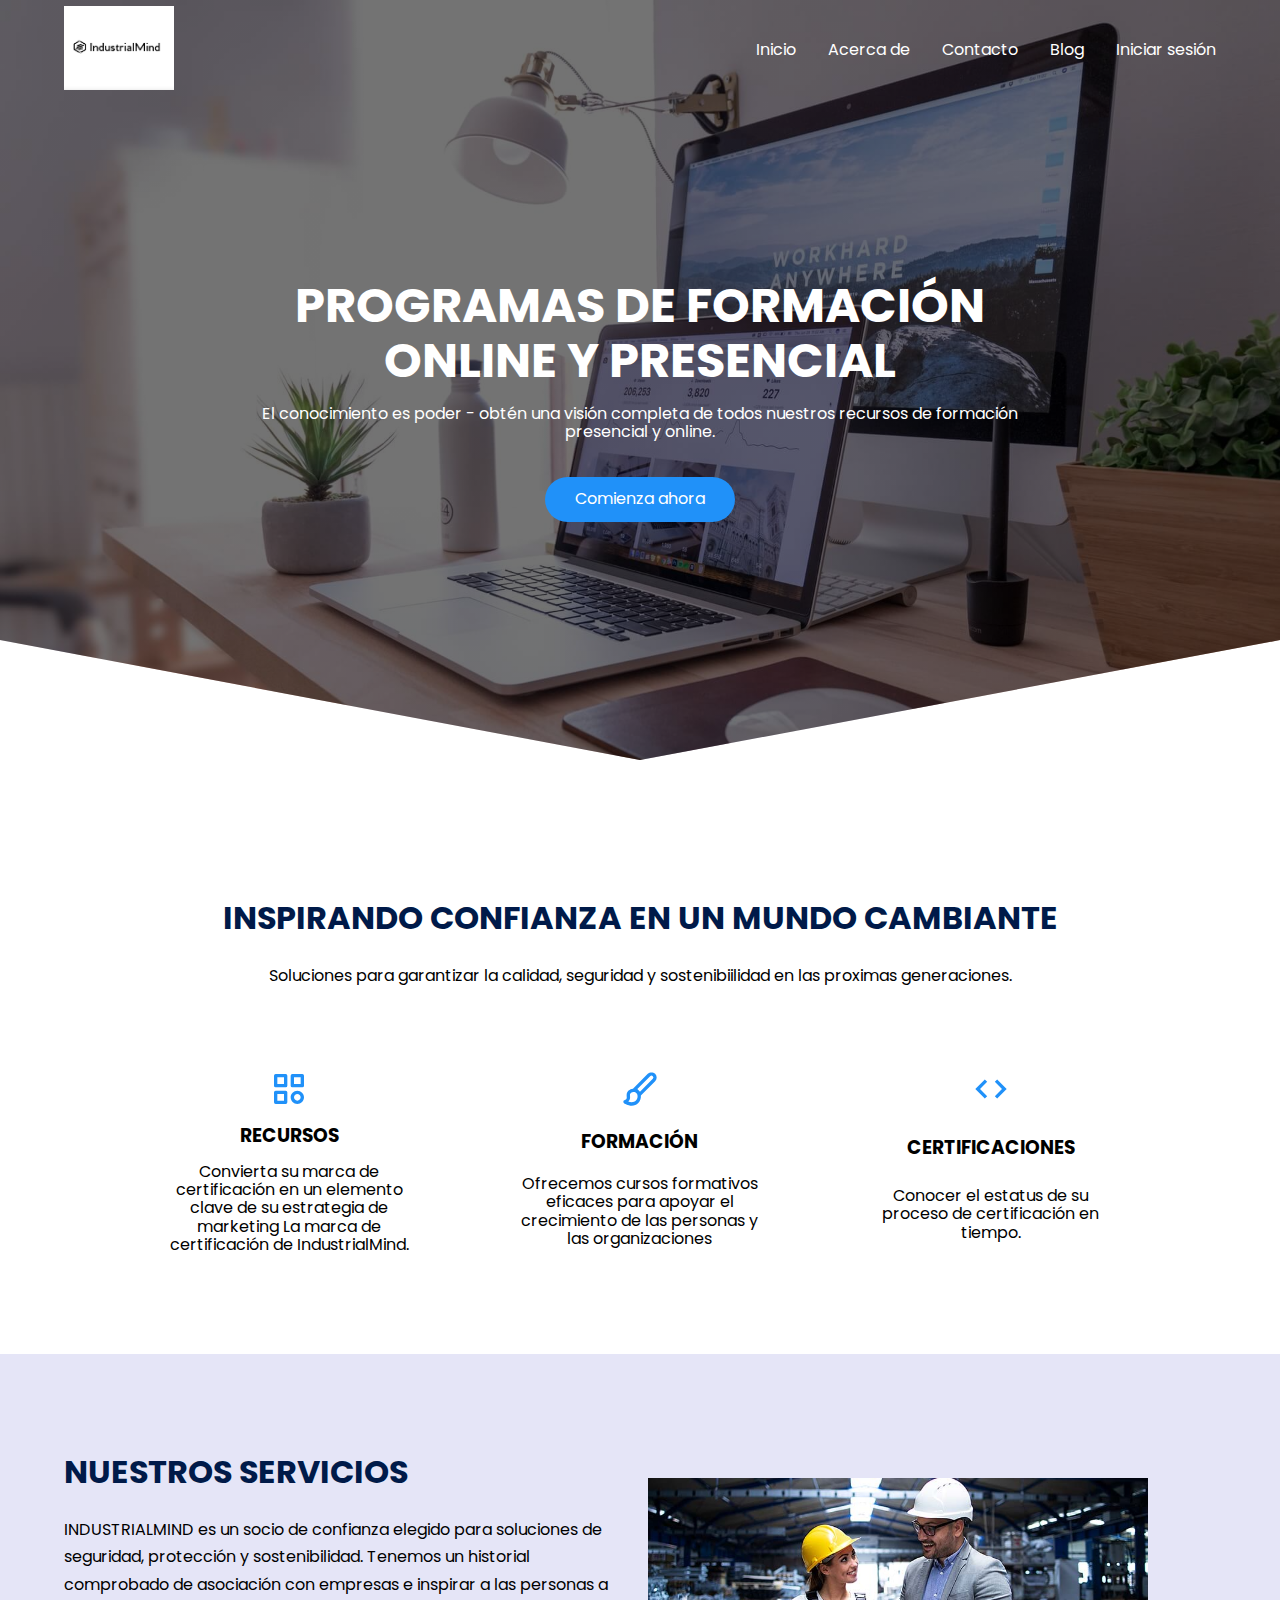
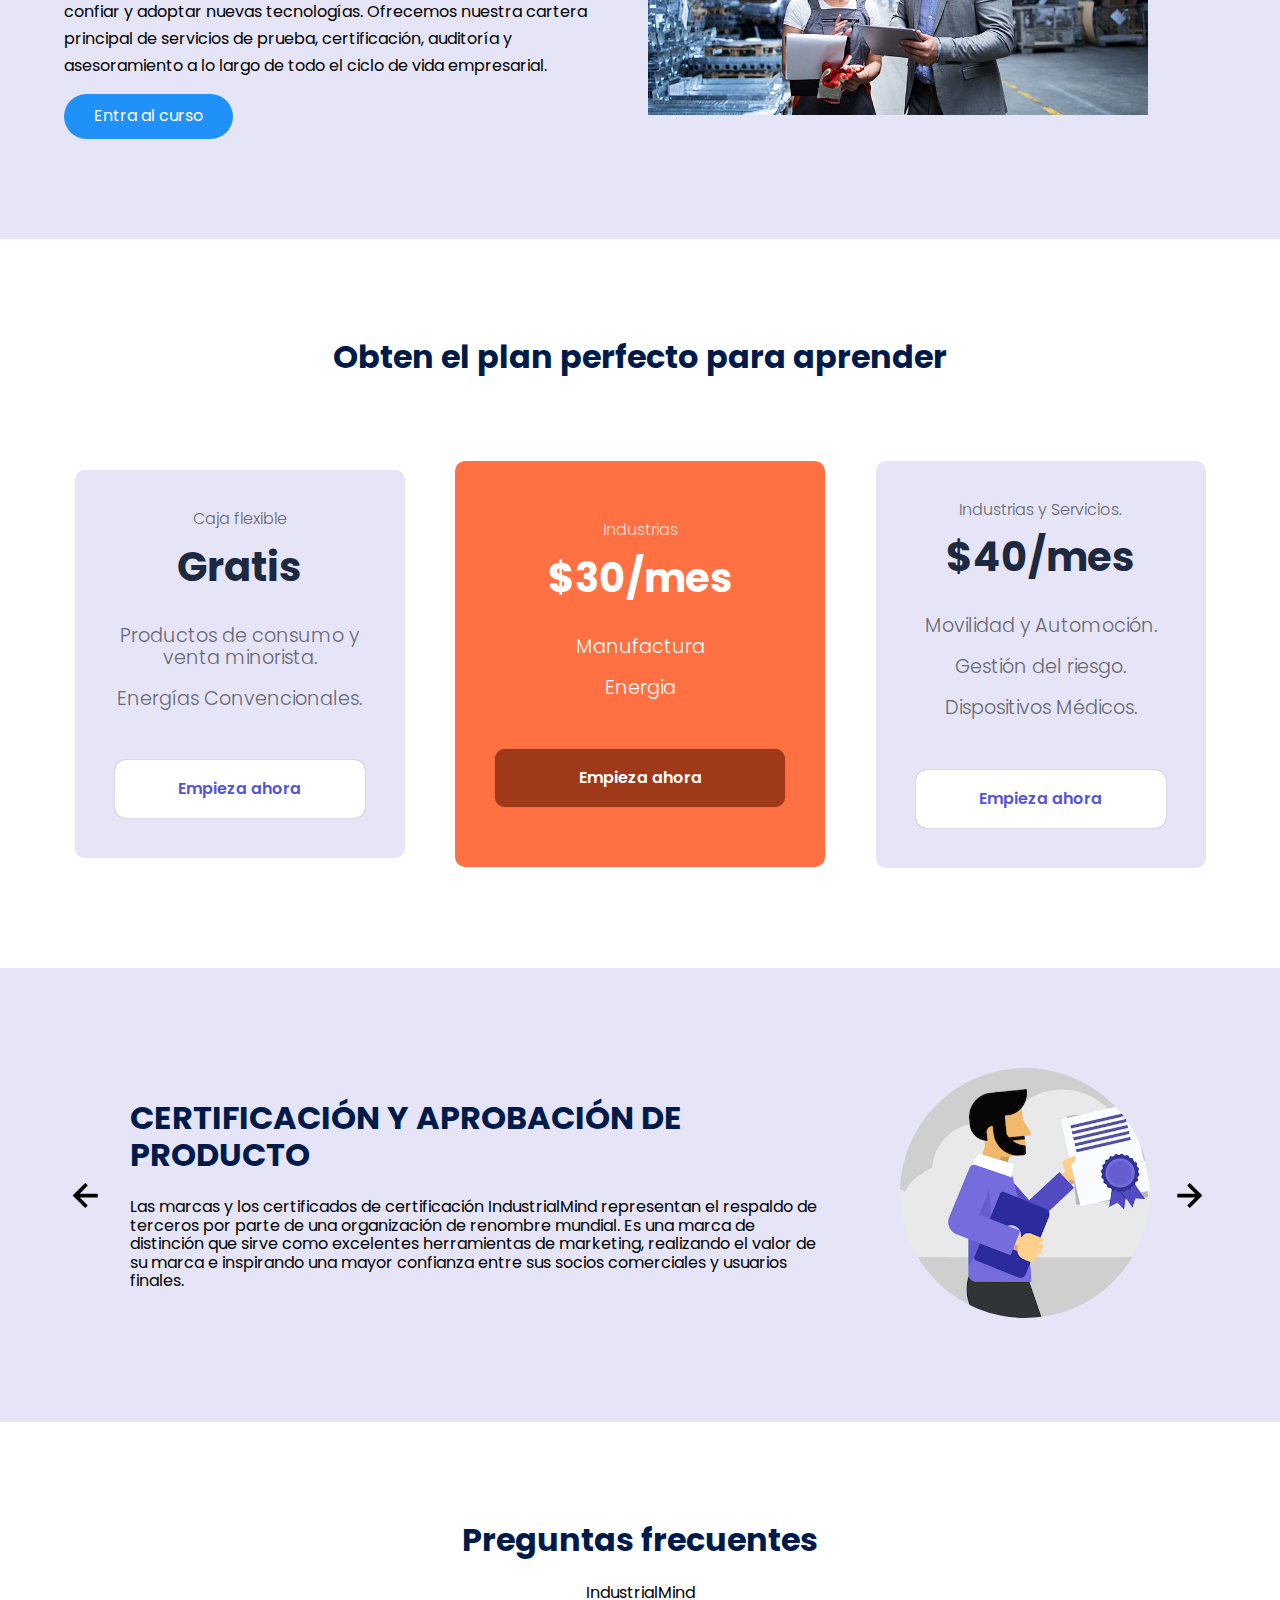
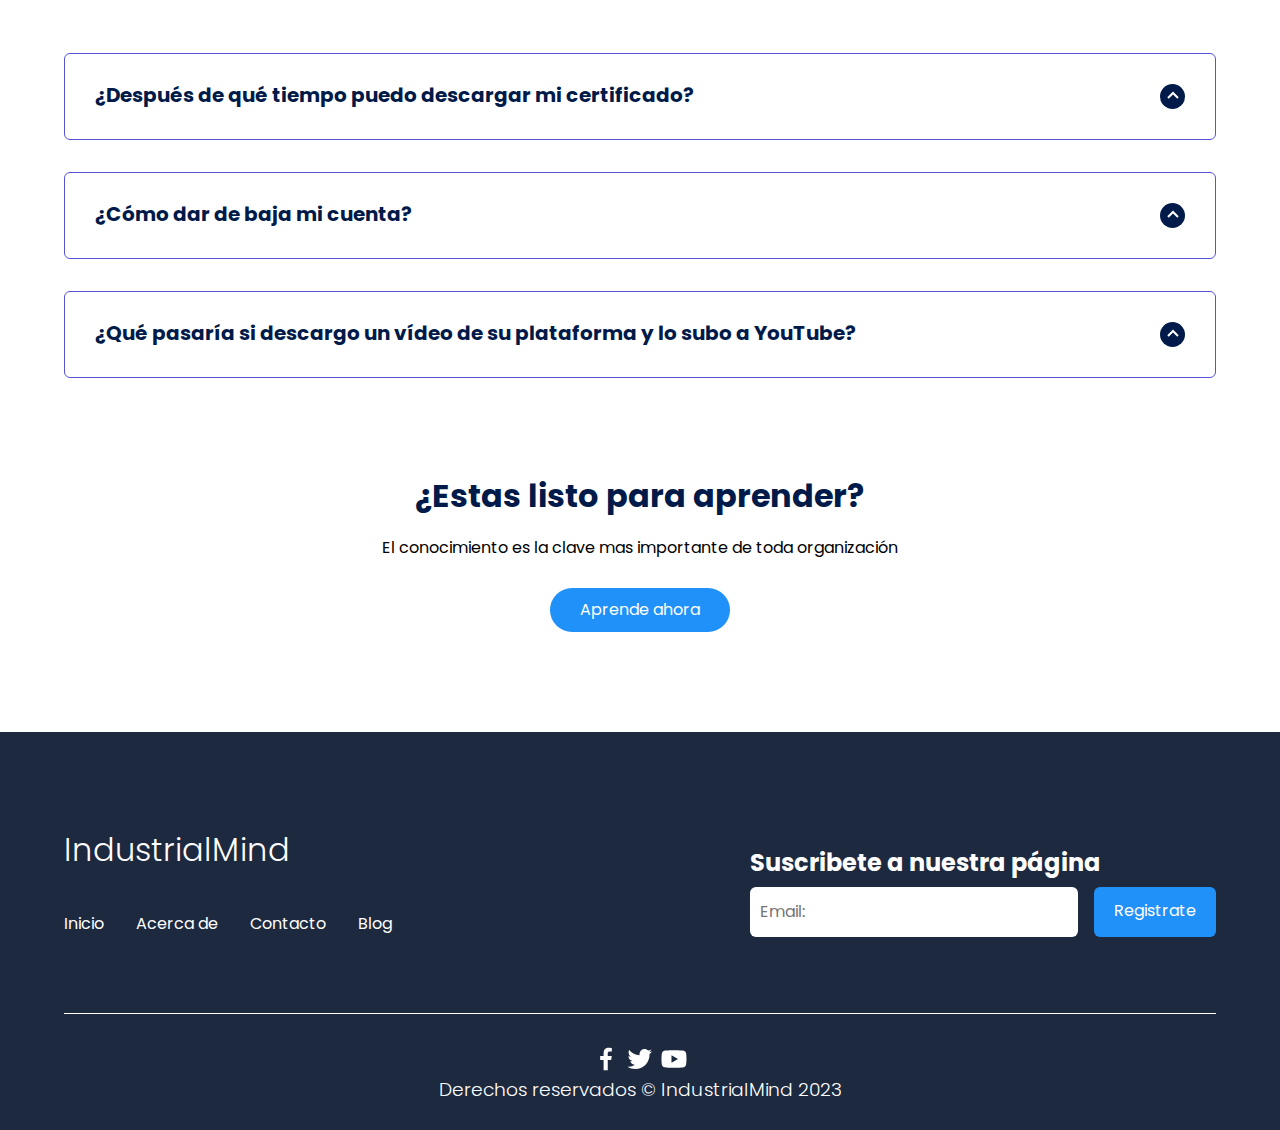
<file: index.html>
<!DOCTYPE html>
<html lang="es">

<head>
    <meta charset="UTF-8">
    <meta http-equiv="X-UA-Compatible" content="IE=edge">
    <meta name="viewport" content="width=device-width, initial-scale=1.0">
    <title>INDUSTRIALMIND</title>
    <link rel="shortcut icon" href="./images/icono.jpg" type="image/x-icon">
    <link rel="stylesheet" href="./css/normalize.css">
    <link rel="stylesheet" href="./css/estilos.css">
</head>

<body>

    <header class="hero">
        <nav class="nav container">
            <div class="nav__logo">
                <img src="./images/icono.jpg" width="110px">
            </div>

            <ul class="nav__link nav__link--menu">
                <li class="nav__items">
                    <a href="#" class="nav__links">Inicio</a>
                </li>
                <li class="nav__items">
                    <a href="#" class="nav__links">Acerca de</a>
                </li>
                <li class="nav__items">
                    <a href="#" class="nav__links">Contacto</a>
                </li>
                <li class="nav__items">
                    <a href="#" class="nav__links">Blog</a>
                </li>
                <li class="nav__items">
                    <a href="formulario.html" class="nav__links">Iniciar sesión</a>
                </li>

                <img src="./images/close.svg" class="nav__close">
            </ul>

            <div class="nav__menu">
                <img src="./images/menu.svg" class="nav__img">
            </div>
        </nav>

        <section class="hero__container container">
            <h1 class="hero__title">PROGRAMAS DE FORMACIÓN ONLINE Y PRESENCIAL</h1>
            <p class="hero__paragraph">El conocimiento es poder - obtén una visión completa de todos 
                nuestros recursos de formación presencial y online.
            </p>
            <a href="#" class="cta">Comienza ahora</a>
        </section>
    </header>

    <main>
        <section class="container about">
            <h2 class="subtitle">INSPIRANDO CONFIANZA EN UN MUNDO CAMBIANTE  </h2>
            <p class="about__paragraph">Soluciones para garantizar la calidad, seguridad y sostenibiilidad en las proximas generaciones.   </p>

            <div class="about__main">
                <article class="about__icons">
                    <img src="./images/shapes.svg" class="about__icon">
                    <h3 class="about__title">RECURSOS</h3>
                    <p class="about__paragrah">Convierta su marca de certificación en un elemento clave de su estrategia de marketing 
                        La marca de certificación de IndustrialMind.</p>
                </article>

                <article class="about__icons">
                    <img src="./images/paint.svg" class="about__icon">
                    <h3 class="about__title">FORMACIÓN</h3>
                    <p class="about__paragrah">Ofrecemos cursos formativos eficaces para apoyar el crecimiento de las personas y las organizaciones</p>
                </article>

                <article class="about__icons">
                    <img src="./images/code.svg" class="about__icon">
                    <h3 class="about__title">CERTIFICACIONES</h3>
                    <p class="about__paragrah">Conocer el estatus de su proceso de certificación en tiempo.</p>
                </article>
            </div>
        </section>

        <section class="knowledge">
            <div class="knowledge__container container">
                <div class="knowledege__texts">
                    <h2 class="subtitle">NUESTROS SERVICIOS</h2>
                    <p class="knowledge__paragraph">INDUSTRIALMIND es un socio de confianza elegido para soluciones de seguridad, 
                        protección y sostenibilidad. Tenemos un historial comprobado de asociación con empresas e inspirar 
                        a las personas a confiar y adoptar nuevas tecnologías. Ofrecemos nuestra cartera principal de servicios 
                        de prueba, certificación, auditoría y asesoramiento a lo largo de todo el ciclo de vida empresarial.</p>
                    <a href="#" class="cta">Entra al curso</a>
                </div>

                <figure class="knowledge__picture">
                    <img src="./images/CursosIndustrial.jpg" class="knowledge__img">
                </figure>
            </div>
        </section>

        <section class="price container">
            <h2 class="subtitle">Obten el plan perfecto para aprender</h2>

            <div class="price__table">
                <div class="price__element">
                    <p class="price__name">Caja flexible</p>
                    <h3 class="price__price">Gratis</h3>

                    <div class="price__items">
                        <p class="price__features">Productos de consumo y venta minorista.</p>
                        <p class="price__features">Energías Convencionales.</p>
                    </div>

                    <a href="#" class="price__cta">Empieza ahora</a>
                </div>


                <div class="price__element price__element--best">
                    <p class="price__name">Industrias</p>
                    <h3 class="price__price">$30/mes</h3>

                    <div class="price__items">
                        <p class="price__features">Manufactura</p>
                        <p class="price__features">Energia</p>
                    </div>

                    <a href="#" class="price__cta">Empieza ahora</a>
                </div>


                <div class="price__element">
                    <p class="price__name">Industrias y Servicios.</p>
                    <h3 class="price__price">$40/mes</h3>

                    <div class="price__items">
                        <p class="price__features">Movilidad y Automoción.</p>
                        <p class="price__features">Gestión del riesgo.</p>
                        <p class="price__features">Dispositivos Médicos.</p>
                    </div>

                    <a href="#" class="price__cta">Empieza ahora</a>
                </div>


            </div>
        </section>

        <section class="testimony">
            <div class="testimony__container container">
                <img src="./images/leftarrow.svg" class="testimony__arrow" id="before">

                <section class="testimony__body testimony__body--show" data-id="1">
                    <div class="testimony__texts">
                        <h2 class="subtitle">CERTIFICACIÓN Y APROBACIÓN DE PRODUCTO</h2>
                        <p class="testimony__review">Las marcas y los certificados de certificación IndustrialMind 
                            representan el respaldo de terceros por parte de una organización de renombre mundial. 
                            Es una marca de distinción que sirve como excelentes herramientas de marketing, 
                            realizando el valor de su marca e inspirando una mayor confianza entre sus socios 
                            comerciales y usuarios finales. </p>
                    </div>

                    <figure class="testimony__picture">
                        <img src="./images/Certificado.jpg" class="testimony__img">
                    </figure>
                </section>

                <section class="testimony__body" data-id="2">
                    <div class="testimony__texts">
                        <h2 class="subtitle">FORMACIÓN - Formando personas, desarrollando el futuro.</h2>
                        <p class="testimony__review">INDUSTRIALMIND Academy basada en nuestro conocimiento y experiencia obtenidos durante más de 50 años. 
                            Mediante nuestros servicios de evaluación de la conformidad ayudamos a empresas y profesionales a garantizar su seguridad y a 
                            incrementar su productividad, así como a optimizar la disponibilidad de sus instalaciones.</p>
                    </div>

                    <figure class="testimony__picture">
                        <img src="./images/formacion.jpg" class="testimony__img">
                    </figure>
                </section>

                <section class="testimony__body" data-id="3">
                    <div class="testimony__texts">
                        <h2 class="subtitle">SOMOS APASIONADOS POR LA TECNOLOGÍA Y LA SEGURIDAD DESDE EL PRIMER DÍA</h2>
                        <p class="testimony__review">Las innovaciones traen cambios radicales e impactan nuestra vida diaria de 
                            innumerables formas. En INDUSTRIALMIND, estamos dedicados a ser parte de ese progreso. Al anticiparnos a los 
                            desarrollos tecnológicos y facilitar el cambio, inspiramos confianza y creamos un futuro más seguro y 
                            sostenible. Operamos a la vanguardia de los estándares y las invenciones.</p>
                    </div>

                    <figure class="testimony__picture">
                        <img src="./images/seguridad.png" class="testimony__img">
                    </figure>
                </section>

                <img src="./images/rightarrow.svg" class="testimony__arrow" id="next">
            </div>
        </section>

        <section class="questions container">
            <h2 class="subtitle">Preguntas frecuentes</h2>
            <p class="questions__paragraph">IndustrialMind</p>

            <section class="questions__container">
                <article class="questions__padding">
                    <div class="questions__answer">
                        <h3 class="questions__title">¿Después de qué tiempo puedo descargar mi certificado?
                            <span class="questions__arrow">
                                <img src="./images/arrow.svg" class="questions__img">
                            </span>
                        </h3>

                        <p class="questions__show">Una vez que hayas terminado el curso y solicitado tu "Certificado" 
                            podrás visualizar en tu panel en un plazo de 4 días hábiles. Recuerda que debes aprobar 
                            el curso con una nota promedio mínimo de cettificación, tus actividades y tomado tu examen 
                            tipo cuestionario de preguntas. Te recomendamos que configures tu perfil para que así no 
                            tengas inconvenientes al descargar tu certificado. Ver Política de certificación.</p>
                    </div>
                </article>

                <article class="questions__padding">
                    <div class="questions__answer">
                        <h3 class="questions__title">¿Cómo dar de baja mi cuenta?
                            <span class="questions__arrow">
                                <img src="./images/arrow.svg" class="questions__img">
                            </span>
                        </h3>

                        <p class="questions__show">Para eliminar su cuenta de la plataforma, solo debe ir a su perfil 
                            y darse de baja. Una vez eliminada ya no podrá volver a recuperar su perfil.</p>
                    </div>
                </article>

                <article class="questions__padding">
                    <div class="questions__answer">
                        <h3 class="questions__title">¿Qué pasaría si descargo un vídeo de su plataforma y lo subo a YouTube?
                            <span class="questions__arrow">
                                <img src="./images/arrow.svg" class="questions__img">
                            </span>
                        </h3>

                        <p class="questions__show">No pasa nada! Pero puedes tener problemas de monetización y 
                            reclamos por derechos de autor por parte de la marca Industria Ingenieros, y terceros 
                            o asociados a nosotros. ¡Te recomendamos no realizar este acto!</p>
                    </div>
                </article>
            </section>

            <section class="questions__offer">
                <h2 class="subtitle">¿Estas listo para aprender?</h2>
                <p class="questions__copy">El conocimiento es la clave mas importante de toda organización</p>
                <a href="#" class="cta">Aprende ahora</a>
            </section>
        </section>
    </main>

    <footer class="footer">
        <section class="footer__container container">
            <nav class="nav nav--footer">
                <h2 class="footer__title">IndustrialMind</h2>

                <ul class="nav__link nav__link--footer">
                    <li class="nav__items">
                        <a href="#" class="nav__links">Inicio</a>
                    </li>
                    <li class="nav__items">
                        <a href="#" class="nav__links">Acerca de</a>
                    </li>
                    <li class="nav__items">
                        <a href="#" class="nav__links">Contacto</a>
                    </li>
                    <li class="nav__items">
                        <a href="#" class="nav__links">Blog</a>
                    </li>
                </ul>
            </nav>

            <form class="footer__form" action="#" method="#">
                <h2 class="footer__newsletter">Suscribete a nuestra página</h2>
                <div class="footer__inputs">
                    <input type="email" placeholder="Email:" class="footer__input" name="_replyto">
                    <input type="submit" value="Registrate" class="footer__submit">
                </div>
            </form>
        </section>

        <section class="footer__copy container">
            <div class="footer__social">
                <a href="#" class="footer__icons"><img src="./images/facebook.svg" class="footer__img"></a>
                <a href="#" class="footer__icons"><img src="./images/twitter.svg" class="footer__img"></a>
                <a href="#" class="footer__icons"><img src="./images/youtube.svg" class="footer__img"></a>
            </div>

            <h3 class="footer__copyright">Derechos reservados &copy; IndustrialMind 2023</h3>
        </section>
    </footer>

    <script src="./js/slider.js"></script>
    <script src="./js/questions.js"></script>
    <script src="./js/menu.js"></script>
</body>

</html>
</file>
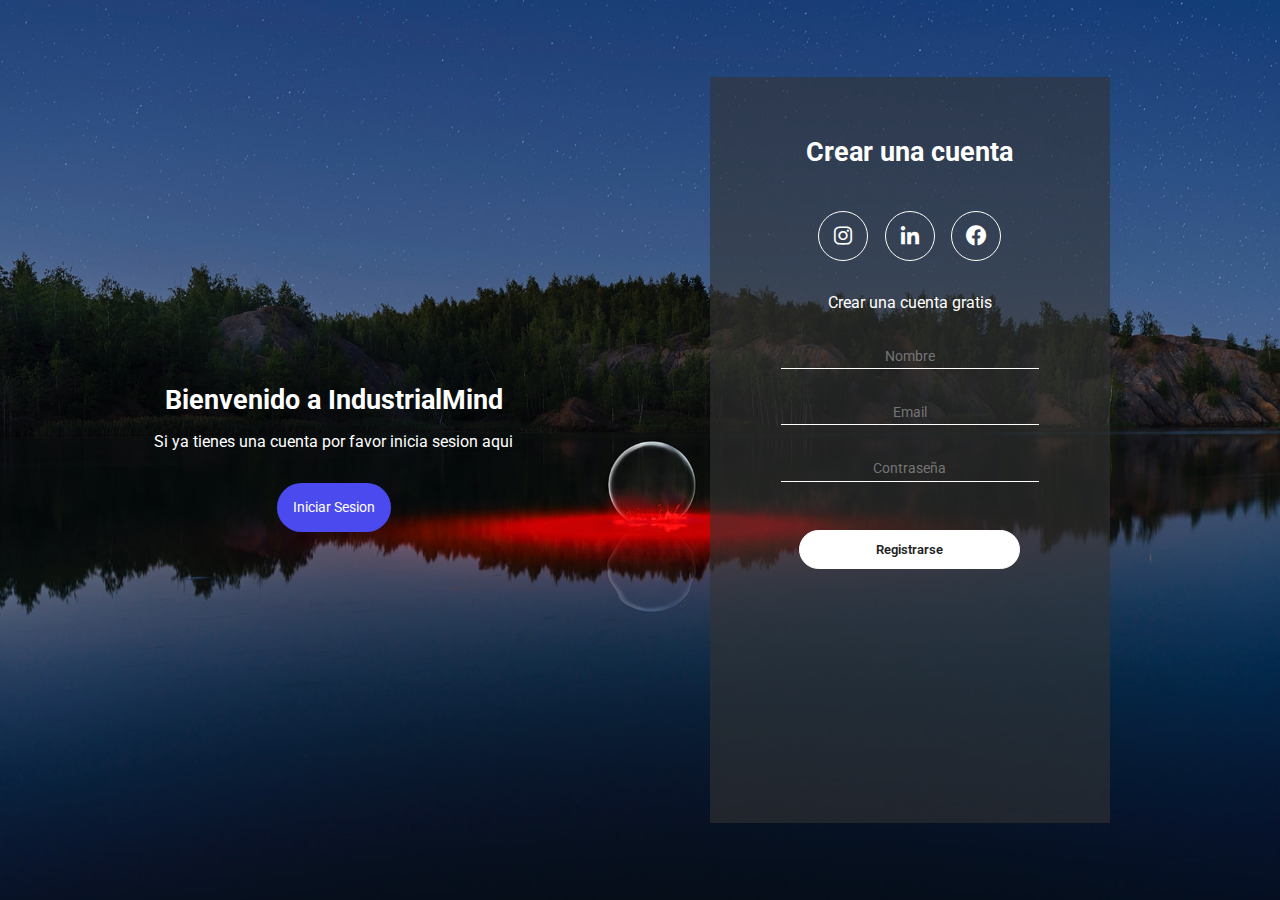
<file: formulario.html>
<!DOCTYPE html>
<html lang="en">

<head>
    <meta charset="UTF-8">
    <meta http-equiv="X-UA-Compatible" content="IE=edge">
    <meta name="viewport" content="width=device-width, initial-scale=1.0">
    <link rel="stylesheet" href="style.css">
    <link rel="preconnect" href="https://fonts.googleapis.com">
    <link rel="preconnect" href="https://fonts.gstatic.com" crossorigin>
    <link href="https://fonts.googleapis.com/css2?family=Roboto:wght@400;700&display=swap" rel="stylesheet">
    <link href='https://unpkg.com/boxicons@2.1.1/css/boxicons.min.css' rel='stylesheet'>
    <title>Bienvenido a IndustrialMind</title>
    <link rel="shortcut icon" href="./images/icono.jpg" type="image/x-icon">
</head>

<body>
    <div class="container-form sign-up">
        <div class="welcome-back">
            <div class="message">
                <h2>Bienvenido a IndustrialMind</h2>
                <p>Si ya tienes una cuenta por favor inicia sesion aqui</p>
                <button class="sign-up-btn">Iniciar Sesion</button>
            </div>
        </div>
        <form class="formulario">
            <h2 class="create-account">Crear una cuenta</h2>
            <div class="iconos">
                <div class="border-icon">
                    <i class='bx bxl-instagram'></i>
                </div>
                <div class="border-icon">
                    <i class='bx bxl-linkedin' ></i>
                </div>
                <div class="border-icon">
                    <i class='bx bxl-facebook-circle' ></i>
                </div>
            </div>
            <p class="cuenta-gratis">Crear una cuenta gratis</p>
            <input type="text" placeholder="Nombre">
            <input type="email" placeholder="Email">
            <input type="password" placeholder="Contraseña">
            <input type="button" value="Registrarse">
        </form>
    </div>
    <div class="container-form sign-in">
        <form class="formulario">
            <h2 class="create-account">Iniciar Sesion</h2>
            <div class="iconos">
                <div class="border-icon">
                    <i class='bx bxl-instagram'></i>
                </div>
                <div class="border-icon">
                    <i class='bx bxl-linkedin' ></i>
                </div>
                <div class="border-icon">
                    <i class='bx bxl-facebook-circle' ></i>
                </div>
            </div>
            <p class="cuenta-gratis">¿Aun no tienes una cuenta?</p>
            <input type="email" placeholder="Email">
            <input type="password" placeholder="Contraseña">
            <input type="button" value="Iniciar Sesion">
        </form>
        <div class="welcome-back">
            <div class="message">
                <h2>Bienvenido de nuevo</h2>
                <p>Si aun no tienes una cuenta por favor registrese aqui</p>
                <button class="sign-in-btn">Registrarse</button>
            </div>
        </div>
    </div>
    <script src="./js/script.js"></script>
</body>

</html>
</file>
<file: css/estilos.css>
@import url('https://fonts.googleapis.com/css2?family=Poppins:wght@300;400;600;700&display=swap');

:root {
    --padding-container: 100px 0;
    --color-title: #001A49;
}

body {
    font-family: 'Poppins', sans-serif;
}

.container {
    width: 90%;
    max-width: 1200px;
    margin: 0 auto;
    overflow: hidden;
    padding: var(--padding-container);
}

.hero {
    width: 100%;
    height: 100vh;
    min-height: 600px;
    max-height: 800px;
    position: relative;
    display: grid;
    grid-template-rows: 100px 1fr;
    color: #fff;
}

.hero::before {
    content: "";
    position: absolute;
    top: 0;
    left: 0;
    width: 100%;
    height: 100%;
    background-image: linear-gradient(180deg, #0000008c 0%, #0000008c 100%), url('../images/computer.jpg');
    background-size: cover;
    clip-path: polygon(0 0, 100% 0, 100% 80%, 50% 95%, 0 80%);
    z-index: -1;
}


/* Nav */

.nav {
    --padding-container: 0;
    height: 100%;
    display: flex;
    align-items: center;
}

.nav__title {
    font-weight: 300;
}

.nav__link {
    margin-left: auto;
    padding: 0;
    display: grid;
    grid-auto-flow: column;
    grid-auto-columns: max-content;
    gap: 2em;
}

.nav__items {
    list-style: none;
}

.nav__links {
    color: #fff;
    text-decoration: none;
}

.nav__menu {
    margin-left: auto;
    cursor: pointer;
    display: none;
}

.nav__img {
    display: block;
    width: 30px;
}

.nav__close {
    display: var(--show, none);
}


/* Hero container */

.hero__container {
    max-width: 800px;
    --padding-container: 0;
    display: grid;
    grid-auto-rows: max-content;
    align-content: center;
    gap: 1em;
    padding-bottom: 100px;
    text-align: center;
}

.hero__title {
    font-size: 3rem;
}

.hero__paragraph {
    margin-bottom: 20px;
}

.cta {
    display: inline-block;
    background-color: #2091F9;
    justify-self: center;
    color: #fff;
    text-decoration: none;
    padding: 13px 30px;
    border-radius: 32px;
}

/* About */

.about {
    text-align: center;
}

.subtitle {
    color: var(--color-title);
    font-size: 2rem;
    margin-bottom: 25px;
}


.about__paragraph {
    line-height: 1.7;
}

.about__main {
    padding-top: 80px;
    display: grid;
    width: 90%;
    margin: 0 auto;
    gap: 1em;
    overflow: hidden;
    grid-template-columns: repeat(auto-fit, minmax(260px, auto));
}


.about__icons {
    display: grid;
    gap: 1em;
    justify-items: center;
    width: 260px;
    overflow: hidden;
    margin: 0 auto;
}

.about__icon {
    width: 40px;
}

/* Knowledge */

.knowledge {
    background-color: #e5e5f7;
    background-image: radial-gradient(#444cf7 0.5px, transparent 0.5px), radial-gradient(#444cf7 0.5px, #e5e5f7 0.5px);
    background-size: 20px 20px;
    background-position: 0 0, 10px 10px;
    overflow: hidden;
}

.knowledge__container{
    display: grid;
    grid-template-columns: 1fr 1fr;
    gap: 1em;
    align-items: center;
}

.knowledge__picture{
    max-width: 500px;
}

.knowledge__paragraph{
    line-height: 1.7;
    margin-bottom: 15px;
}

.knowledge__img{
    width: 100%;
    display: block;
}

/* price */

.price{
    text-align: center;
}

.price__table{
    padding-top: 60px;
    display: flex;
    flex-wrap: wrap;
    gap: 2.5em;
    justify-content: space-evenly;
    align-items: center;
}

.price__element{
    background-color: #e5e5f7;
    text-align: center;
    border-radius: 10px;
    width: 330px;
    padding: 40px;
    --color-plan: #696871;
    --color-price: #1D293F;
    --bg-cta: #fff;
    --color-cta: #5454D4;
    --color-items: #696871;
}

.price__element--best{
    width: 370px;
    padding: 60px 40px;
    background-color: #FF7143;
    --color-plan: rgb(255 255 255 / 75%);
    --color-price: #fff;
    --bg-cta: #9F3919;
    --color-cta: #FFF;
    --color-items: #fff;
}


.price__name{
    color: var(--color-plan);
    margin-bottom: 15px;
    font-weight: 300;
}

.price__price{
    font-size: 2.5rem;
    color: var(--color-price);
}

.price__items{
    margin-top: 35px;
    display: grid;
    gap: 1em;
    font-weight: 300;
    font-size: 1.2rem;
    margin-bottom: 50px;
    color: var(--color-items);
}

.price__cta{
    display: block;
    padding: 20px 0;
    border-radius: 10px;
    text-decoration: none;
    background-color: var(--bg-cta);
    font-weight: 600;
    color: var(--color-cta);
    box-shadow: 0 0 1px rgba(0, 0, 0, .5);
}

/* Testimony */

.testimony{
    background-color: #e5e5f7;
}

.testimony__container{
    display: grid;
    grid-template-columns: 50px 1fr 50px;
    gap: 1em;
    align-items: center;
}

.testimony__body{
    display: grid;
    grid-template-columns: 1fr max-content;
    justify-content: space-between;
    align-items: center;
    gap: 2em;
    grid-column: 2/3;
    grid-row: 1/2;
    opacity: 0;
    pointer-events: none;
}


.testimony__body--show{
    pointer-events: unset;
    opacity: 1;
    transition: opacity 1.5s ease-in-out;
}

.testimony__img{
    width: 250px;
    height: 250px;
    border-radius: 50%;
    object-fit: cover;
    object-position: 50% 30%;
}

.testimony__texts{
    max-width: 700px;
}

/* .testimony__course{
    background-color: royalblue;
    color: #fff;
    display: inline-block;
    padding: 5px;
} */

.testimony__arrow{
    width: 90%;
    cursor: pointer;
}

/* Questions */

.questions{
    text-align: center;
}

.questions__container{
    display: grid;
    gap: 2em;
    padding-top: 50px;
    padding-bottom: 100px;
}

.questions__padding{
    padding: 0;
    transition: padding .3s;
    border: 1px solid #5454D4;
    border-radius: 6px;
}

.questions__padding--add{
    padding-bottom: 30px;
}

.questions__answer{
    padding: 0 30px 0;
    overflow: hidden;
}

.questions__title{
    text-align: left;
    display: flex;
    font-size: 20px;
    padding: 30px 0 30px;
    cursor: pointer;
    color: var(--color-title);
    justify-content: space-between;
}

.questions__arrow{
    border-radius: 50%;
    background-color: var(--color-title);
    width: 25px;
    height: 25px;
    display: flex;
    justify-content: center;
    align-items: center;
    align-self: flex-end;
    margin-left: 10px;
    transition:  transform .3s;
}

.questions__arrow--rotate{
    transform: rotate(180deg);
}

.questions__show{
    text-align: left;
    height: 0;
    transition: height .3s;
}

.questions__img{
    display: block;
}

.questions__copy{
    width: 60%;
    margin: 0 auto;
    margin-bottom: 30px;
}

/* Footer */

.footer{
    background-color: #1D293F;
}

.footer__title{
    font-weight: 300;
    font-size: 2rem;
    margin-bottom: 30px;
}

.footer__title, .footer__newsletter{
    color: #fff;
}


.footer__container{
    display: flex;
    justify-content: space-between;
    align-items: center;
    border-bottom: 1px solid #fff;
    padding-bottom: 60px;
}

.nav--footer{
    padding-bottom: 20px;
    display: grid;
    gap: 1em;
    grid-auto-flow: row;
    height: 100%;
}

.nav__link--footer{
    display: flex;
    margin: 0;
    margin-right: 20px;
    flex-wrap: wrap;
}

.footer__inputs{
    margin-top: 10px;
    display: flex;
    overflow: hidden;
}

.footer__input{
    background-color: #fff;
    height: 50px;
    display: block;
    padding-left: 10px;
    border-radius: 6px;
    font-size: 1rem;
    outline: none;
    border: none;
    margin-right: 16px;
}

.footer__submit{
    margin-left: auto;
    display: inline-block;
    height: 50px;
    padding: 0 20px ;
    background-color: #2091F9;
    border: none;
    font-size: 1rem;
    color: #fff;
    border-radius: 6px;
    cursor: pointer;
}

.footer__copy{
    --padding-container: 30px 0;
    text-align: center;
    color: #fff;
}

.footer__copyright{
    font-weight: 300;
}

.footer__icons{
    margin-bottom: 10px;
}

.footer__img{
    width: 30px;
}

/* Media queries */

@media (max-width:800px){
    .nav__menu{
        display: block;
    }

    .nav__link--menu{
        position: fixed;
        background-color: #000;
        top: 0;
        left: 0;
        height: 100%;
        width: 100%;
        display: flex;
        flex-direction: column;
        justify-content: space-evenly;
        align-items: center;
        z-index: 100;
        opacity: 0;
        pointer-events: none;
        transition: .7s opacity;
    }

    .nav__link--show{
        --show: block;
        opacity:1 ;
        pointer-events: unset;
    }

    .nav__close{
        position: absolute;
        top: 30px;
        right: 30px;
        width: 30px;
        cursor: pointer;
    }

    .hero__title{
        font-size: 2.5rem;
    }


    .about__main{
        gap: 2em;
    }

    .about__icons:last-of-type{
        grid-column: 1/-1;
    }


    .knowledge__container{
        grid-template-columns: 1fr;
        grid-template-rows: max-content 1fr;
        gap: 3em;
        text-align: center;
    }

    .knowledge__picture{
        grid-row: 1/2;
        justify-self: center;
    }

    .testimony__container{
        grid-template-columns: 30px 1fr 30px;
    }

    .testimony__body{
        grid-template-columns: 1fr;
        grid-template-rows: max-content max-content;
        gap: 3em;
        justify-items:center ;
    }


    .testimony__img{
        width: 200px;
        height: 200px;
        
    }

    .questions__copy{
        width: 100%;
    }

    .footer__container{
        flex-wrap: wrap;
    }

    .nav--footer{
        width: 100%;
        justify-items: center;
    }

    .nav__link--footer{
        width: 100%;
        justify-content: space-evenly;
        margin: 0;
    }

    .footer__form{
        width: 100%;
        justify-content: space-evenly;
    }

    .footer__input{
        flex: 1;
    }

}

@media (max-width:600px){
    .hero__title{
        font-size: 2rem;
    }

    .hero__paragraph{
        font-size: 1rem;
    }

    .subtitle{
        font-size: 1.8rem;
    }

    .price__element{
        width: 90%;
    }

    .price__element--best{
        width: 90%;
        /* padding: 40px; */
    }

    .price__price{
        font-size: 2rem;
    }

    .testimony{
        --padding-container: 60px 0;
    }

    .testimony__container{
        grid-template-columns: 28px 1fr 28px;
        gap: .9em;
    }

    .testimony__arrow{
        width: 100%;
    }

    .testimony__course{
        margin-top: 15px;
    }

    .questions__title{
        font-size: 1rem;
    }

    .footer__title{
        justify-self: start;
        margin-bottom: 15px;
    }

    .nav--footer{
        padding-bottom: 60px;
    }

    .nav__link--footer{
        justify-content: space-between;
    }

    .footer__inputs{
        flex-wrap: wrap;
    }

    .footer__input{
        flex-basis: 100%;
        margin: 0;
        margin-bottom: 16px;
    }

    .footer__submit{
        margin-right: auto;
        margin-left: 0;
        

        /* 
        margin:0;
        width: 100%;
        */
    }
}
</file>
<file: style.css>
* {
    margin: 0;
    padding: 0;
    box-sizing: border-box;
    font-family: 'Roboto', sans-serif;
}

body {
    height: 100vh;
    display: flex;
    align-items: center;
    justify-content: center;
    background-image: url(images/3.jpg);
    background-position: center;
    background-repeat: no-repeat;
    background-size: cover;
    color: #fff;
}

.container-form {
    width: 90%;
    height: 90vh;
    display: flex;
    justify-content: space-around;
    transition:  all .5s ease-out;
}

.welcome-back {
    display: flex;
    align-items: center;
    text-align: center;
}

.message {
    padding: 1rem;
}

.message h2 {
    font-size: 1.7rem;
    padding: 1rem 0;
}

.message button {
    padding: 1rem;
    font-weight: 400;
    background-color: #4a4aee;
    border-radius: 2rem;
    border: none;
    outline: none;
    cursor: pointer;
    font-size: .9rem;
    margin-top: 2rem;
    transition: all .3s ease-in;
    color: #fff;
}

.message button:hover {
    background-color: #6464f8;
}

.formulario {
    width: 400px;
    padding: 1rem;
    margin: 2rem;
    background-color: rgb(51, 51, 51, 0.602);
    text-align: center;
}

.create-account {
    padding: 2.7rem 0;
    font-size: 1.7rem;
}

.iconos {
    width: 200px;
    display: flex;
    justify-content: space-around;
    margin: auto;
}

.border-icon {
    height: 20px;
    width: 20px;
    display: flex;
    align-items: center;
    justify-content: center;
    padding: 1.5rem;
    border: solid thin white;
    border-radius: 50%;
    font-size: 1.5rem;
    transition: all .3s ease-in;
}

.border-icon:hover {
    background-color: #4a4aee;
    cursor: pointer;
}

.cuenta-gratis {
    padding: 2rem 0;
}

.formulario input {
    width: 70%;
    display: block;
    margin: auto;
    margin-bottom: 2rem;
    background-color: transparent;
    border: none;
    border-bottom: white thin solid;
    text-align: center;
    outline: none;
    padding: .2rem 0;
    font-size: .9rem;
    color: white;
}

.formulario input[type="button"] {
    width: 60%;
    margin: auto;
    border: solid thin white;
    padding: .7rem;
    border-radius: 2rem;
    background-color: white;
    font-weight: 600;
    margin-top: 3rem;
    font-size: .8rem;
    cursor: pointer;
    color: #222;
}

.sign-in {
    position: absolute;
    opacity: 0;
    visibility: hidden;
}

.sign-in.active {
    opacity: 1;
    visibility: visible;
}

.sign-up.active {
    opacity: 0;
    visibility: hidden;
}
</file>
